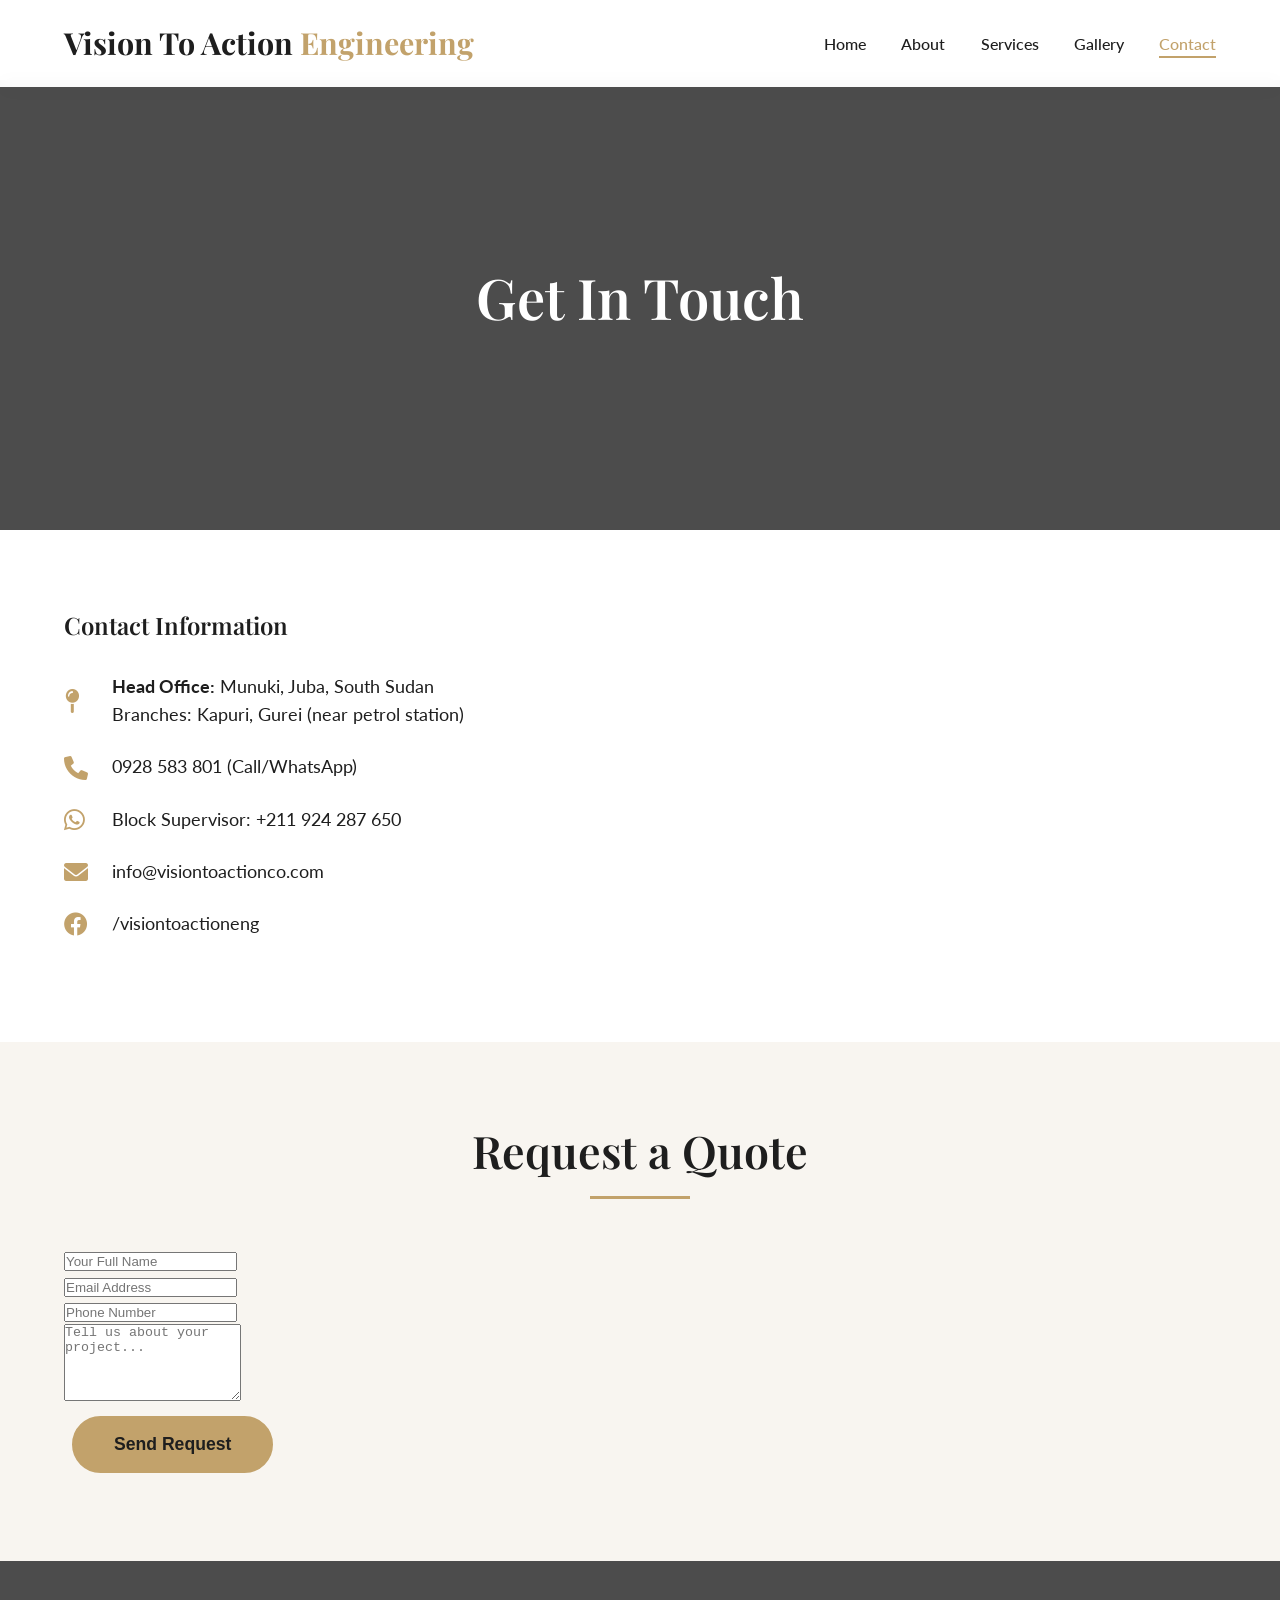
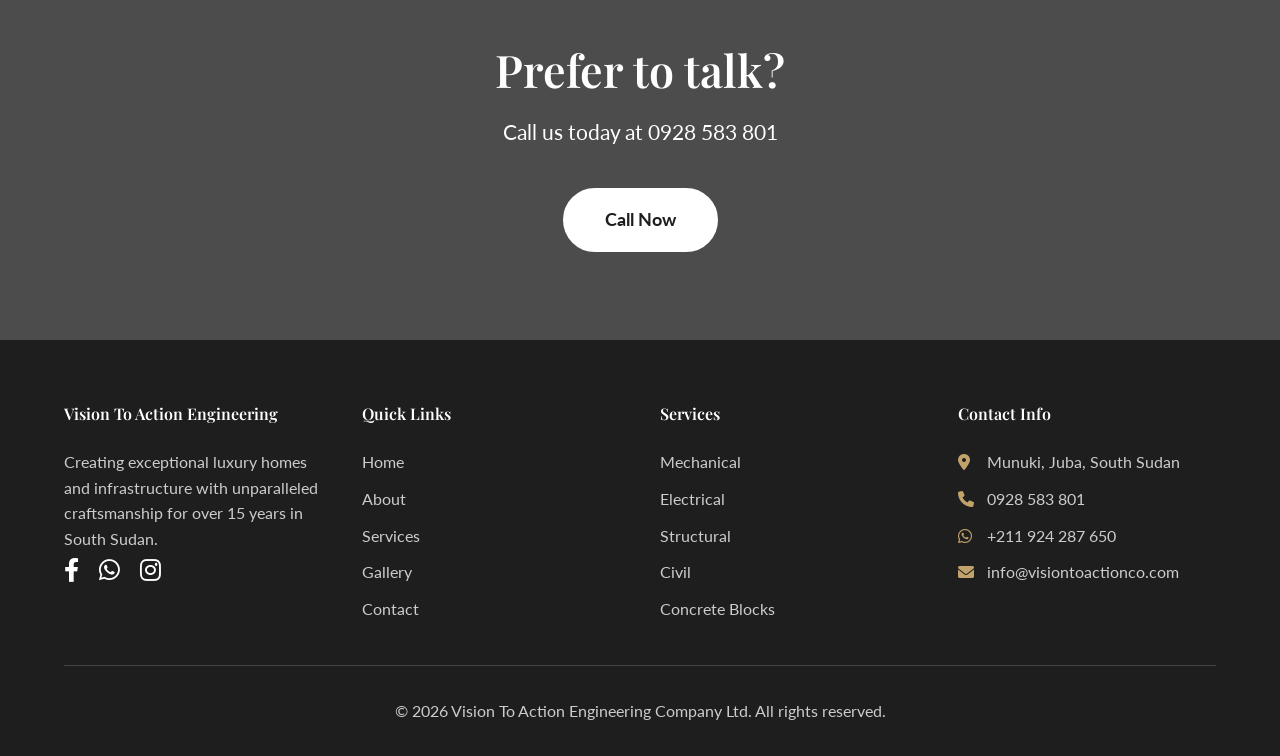
<file: contact.html>
<!DOCTYPE html>
<html lang="en">
<head>
  <meta charset="UTF-8">
  <meta name="viewport" content="width=device-width, initial-scale=1.0">
  <title>Contact Us | Vision To Action Engineering</title>
  <link rel="stylesheet" href="style.css">
  <link href="https://fonts.googleapis.com/css2?family=Lato:wght@300;400;700;900&family=Playfair+Display:wght@400;600;700&display=swap" rel="stylesheet">
  <link rel="stylesheet" href="https://cdnjs.cloudflare.com/ajax/libs/font-awesome/6.0.0-beta3/css/all.min.css">
</head>
<body>
  <header>
    <div class="container nav-container">
      <a href="index.html" class="logo">Vision To Action <span>Engineering</span></a>
      <div class="menu-toggle"><i class="fas fa-bars"></i></div>
      <nav>
        <ul>
          <li><a href="index.html">Home</a></li>
          <li><a href="about.html">About</a></li>
          <li><a href="services.html">Services</a></li>
          <li><a href="gallery.html">Gallery</a></li>
          <li><a href="contact.html" class="active">Contact</a></li>
        </ul>
      </nav>
    </div>
  </header>

  <section class="page-hero" style="background-image: linear-gradient(rgba(0,0,0,0.7), rgba(0,0,0,0.7)), url('https://images.unsplash.com/photo-1487958449943-2429e8be8625?ixlib=rb-4.0.3&auto=format&fit=crop&w=1950&q=80');">
    <div class="container">
      <h1>Get In Touch</h1>
    </div>
  </section>

  <main>
    <!-- Contact Info & Map -->
    <section class="section">
      <div class="container">
        <div class="contact-grid">
          <div class="contact-info">
            <h2>Contact Information</h2>
            <div class="info-row"><i class="fas fa-map-pin"></i> <span><strong>Head Office:</strong> Munuki, Juba, South Sudan<br>Branches: Kapuri, Gurei (near petrol station)</span></div>
            <div class="info-row"><i class="fas fa-phone"></i> <span>0928 583 801 (Call/WhatsApp)</span></div>
            <div class="info-row"><i class="fab fa-whatsapp"></i> <span>Block Supervisor: +211 924 287 650</span></div>
            <div class="info-row"><i class="fas fa-envelope"></i> <span>info@visiontoactionco.com</span></div>
            <div class="info-row"><i class="fab fa-facebook"></i> <span>/visiontoactioneng</span></div>
          </div>
          <div class="map">
            <iframe src="https://www.google.com/maps/embed?pb=!1m18!1m12!1m3!1d3989.174319453162!2d31.586728!3d4.844520!2m3!1f0!2f0!3f0!3m2!1i1024!2i768!4f13.1!3m3!1m2!1s0x0%3A0x0!2zNMKwNTAnNDAuMiJOIDMxwrAzNScxMi4yIkU!5e0!3m2!1sen!2sus!4v1686755532123!5m2!1sen!2sus" width="100%" height="300" style="border:0; border-radius: 24px;" allowfullscreen="" loading="lazy"></iframe>
          </div>
        </div>
      </div>
    </section>

    <!-- Quote Form Section -->
    <section class="section bg-beige">
      <div class="container">
        <h2 class="section-title">Request a Quote</h2>
        <div class="form-container">
          <form id="quoteForm">
            <div class="form-group">
              <input type="text" placeholder="Your Full Name" required>
            </div>
            <div class="form-group">
              <input type="email" placeholder="Email Address" required>
            </div>
            <div class="form-group">
              <input type="tel" placeholder="Phone Number">
            </div>
            <div class="form-group">
              <textarea placeholder="Tell us about your project..." rows="5" required></textarea>
            </div>
            <button type="submit" class="btn">Send Request</button>
          </form>
        </div>
      </div>
    </section>

    <!-- Call to Action -->
    <section class="cta-section">
      <div class="container">
        <h2>Prefer to talk?</h2>
        <p>Call us today at 0928 583 801</p>
        <a href="tel:0928583801" class="btn btn-light">Call Now</a>
      </div>
    </section>
  </main>

  <footer>
    <!-- same footer as before -->
    <div class="container">
      <div class="footer-grid">
        <div class="footer-col">
          <h4>Vision To Action Engineering</h4>
          <p>Creating exceptional luxury homes and infrastructure with unparalleled craftsmanship for over 15 years in South Sudan.</p>
          <div class="social">
            <a href="#"><i class="fab fa-facebook-f"></i></a>
            <a href="#"><i class="fab fa-whatsapp"></i></a>
            <a href="#"><i class="fab fa-instagram"></i></a>
          </div>
        </div>
        <div class="footer-col">
          <h4>Quick Links</h4>
          <ul>
            <li><a href="index.html">Home</a></li>
            <li><a href="about.html">About</a></li>
            <li><a href="services.html">Services</a></li>
            <li><a href="gallery.html">Gallery</a></li>
            <li><a href="contact.html">Contact</a></li>
          </ul>
        </div>
        <div class="footer-col">
          <h4>Services</h4>
          <ul>
            <li><a href="services.html">Mechanical</a></li>
            <li><a href="services.html">Electrical</a></li>
            <li><a href="services.html">Structural</a></li>
            <li><a href="services.html">Civil</a></li>
            <li><a href="services.html">Concrete Blocks</a></li>
          </ul>
        </div>
        <div class="footer-col">
          <h4>Contact Info</h4>
          <ul class="contact-info">
            <li><i class="fas fa-map-marker-alt"></i> Munuki, Juba, South Sudan</li>
            <li><i class="fas fa-phone"></i> 0928 583 801</li>
            <li><i class="fab fa-whatsapp"></i> +211 924 287 650</li>
            <li><i class="fas fa-envelope"></i> info@visiontoactionco.com</li>
          </ul>
        </div>
      </div>
      <div class="footer-bottom">
        <p>&copy; 2026 Vision To Action Engineering Company Ltd. All rights reserved.</p>
      </div>
    </div>
  </footer>

  <script src="script.js"></script>
</body>
</html>
</file>
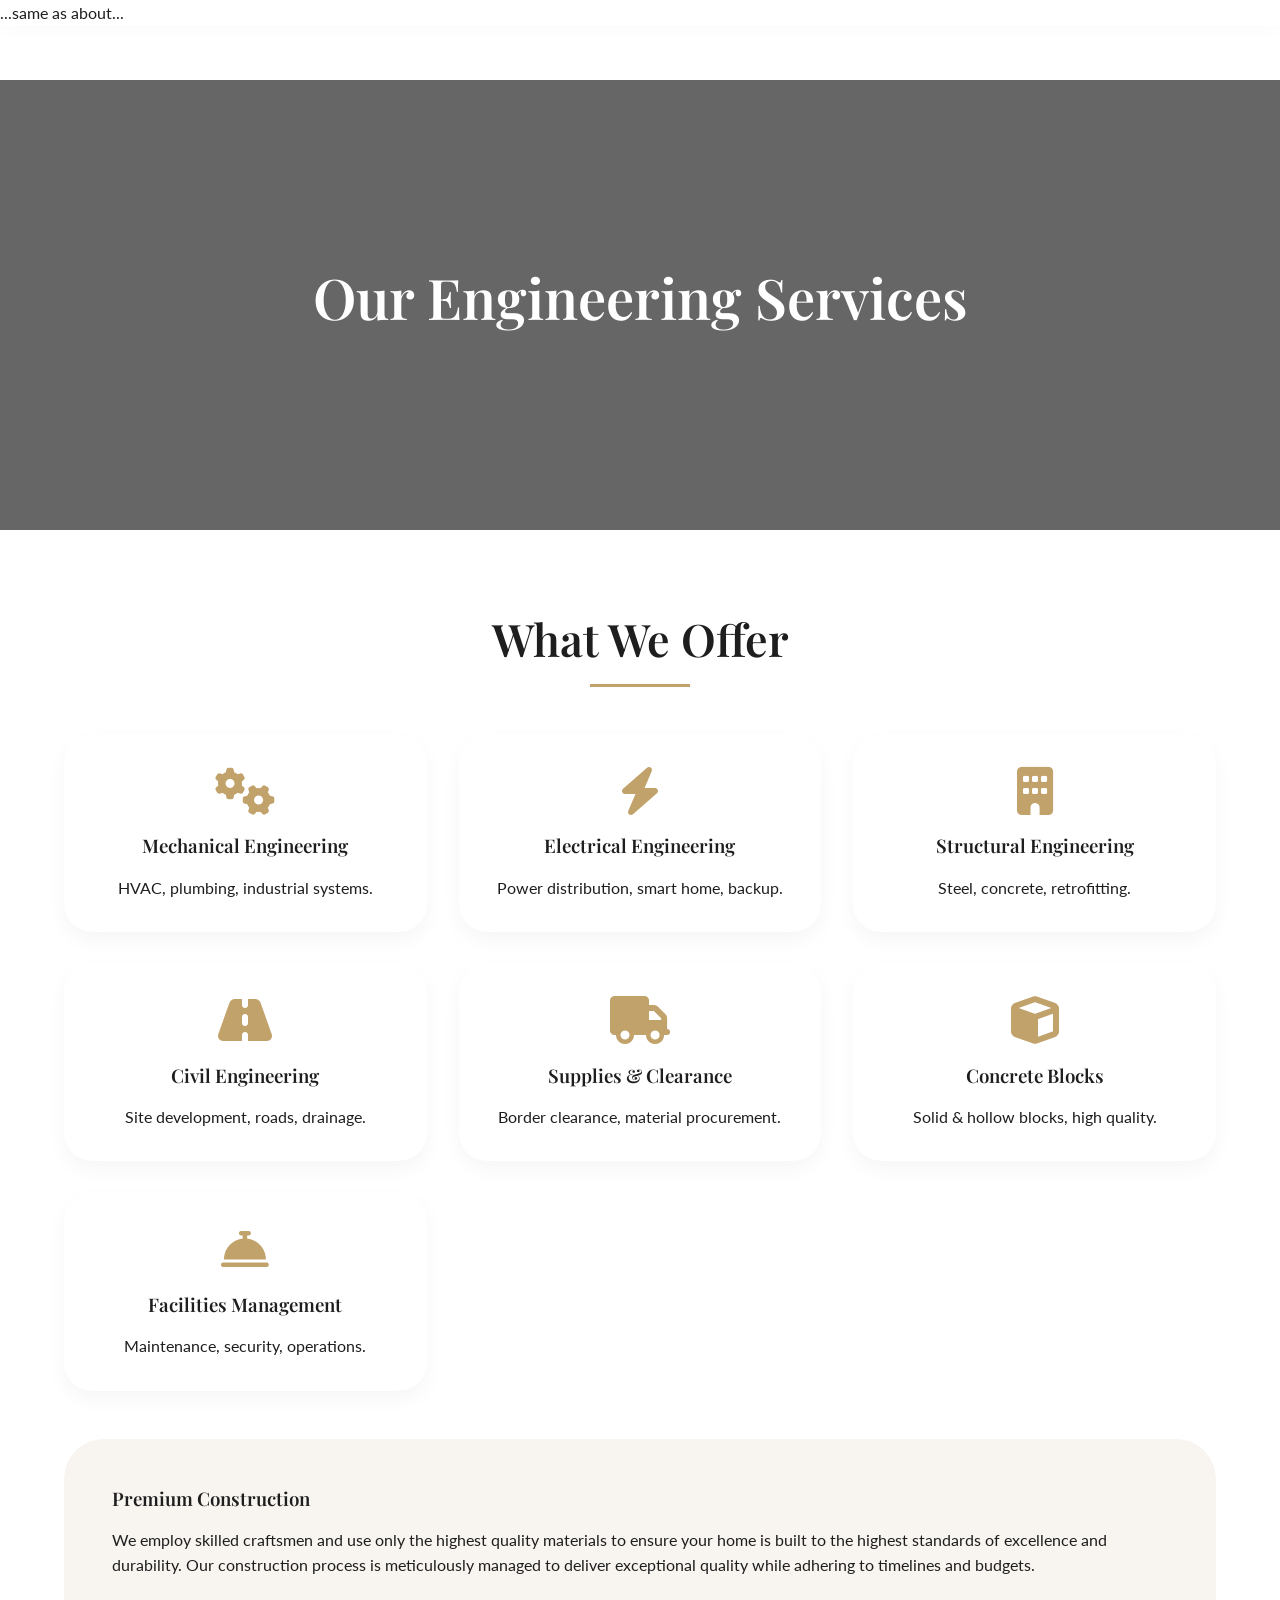
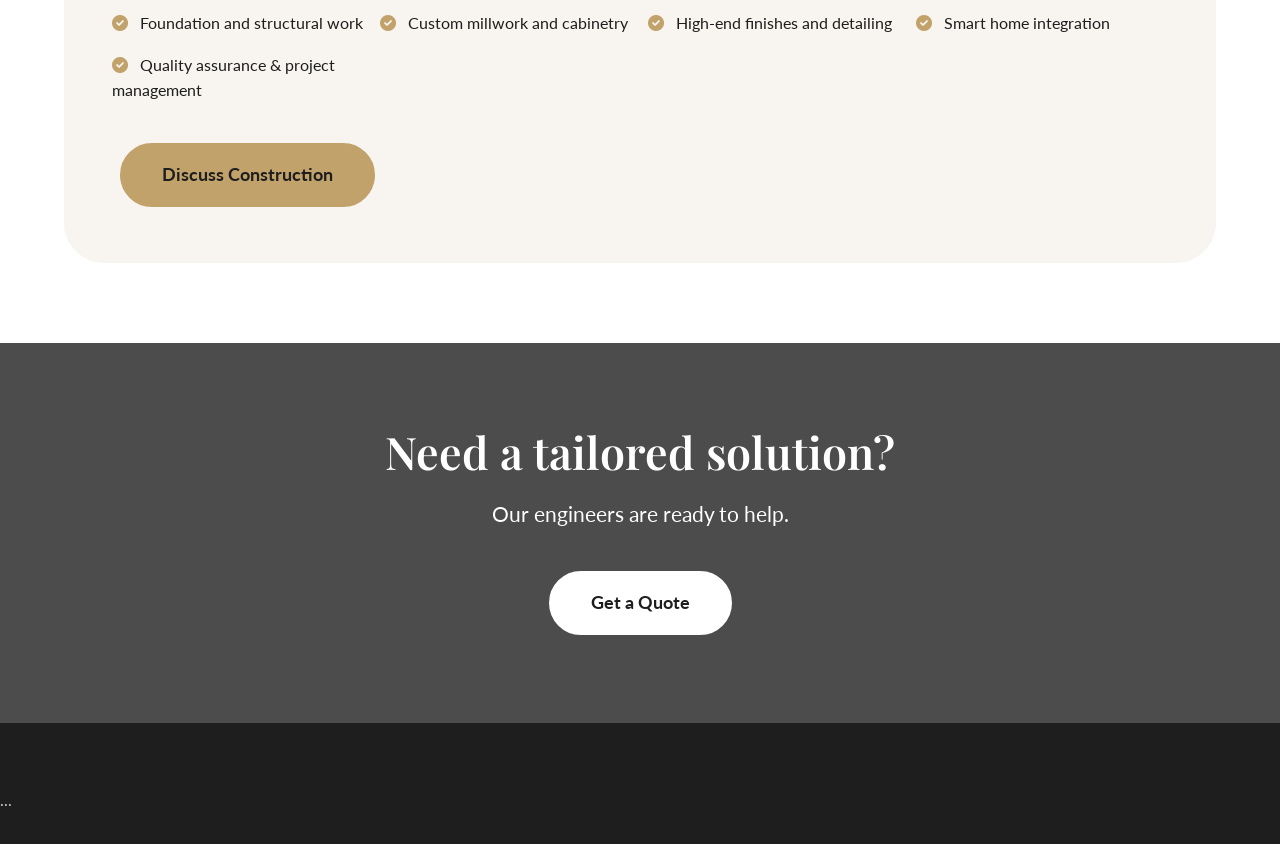
<file: services.html>
<!-- services.html -->
<!DOCTYPE html>
<html lang="en">
<head>
  <meta charset="UTF-8">
  <meta name="viewport" content="width=device-width, initial-scale=1.0">
  <title>Services | Vision To Action</title>
  <link rel="stylesheet" href="style.css">
  <link href="https://fonts.googleapis.com/css2?family=Lato:wght@300;400;700;900&family=Playfair+Display:wght@400;600;700&display=swap" rel="stylesheet">
  <link rel="stylesheet" href="https://cdnjs.cloudflare.com/ajax/libs/font-awesome/6.0.0-beta3/css/all.min.css">
</head>
<body>
  <header>...same as about...</header>

  <section class="page-hero" style="background-image: linear-gradient(rgba(0,0,0,0.6), rgba(0,0,0,0.6)), url('https://images.unsplash.com/photo-1504917595217-d4dc5ebe6122?ixlib=rb-4.0.3&auto=format&fit=crop&w=1950&q=80');">
    <div class="container">
      <h1>Our Engineering Services</h1>
    </div>
  </section>

  <main>
    <section class="section">
      <div class="container">
        <h2 class="section-title">What We Offer</h2>
        <div class="services-grid-full">
          <!-- 7 service cards -->
          <div class="service-card"><i class="fas fa-cogs"></i><h3>Mechanical Engineering</h3><p>HVAC, plumbing, industrial systems.</p></div>
          <div class="service-card"><i class="fas fa-bolt"></i><h3>Electrical Engineering</h3><p>Power distribution, smart home, backup.</p></div>
          <div class="service-card"><i class="fas fa-building"></i><h3>Structural Engineering</h3><p>Steel, concrete, retrofitting.</p></div>
          <div class="service-card"><i class="fas fa-road"></i><h3>Civil Engineering</h3><p>Site development, roads, drainage.</p></div>
          <div class="service-card"><i class="fas fa-truck"></i><h3>Supplies & Clearance</h3><p>Border clearance, material procurement.</p></div>
          <div class="service-card"><i class="fas fa-cube"></i><h3>Concrete Blocks</h3><p>Solid & hollow blocks, high quality.</p></div>
          <div class="service-card"><i class="fas fa-concierge-bell"></i><h3>Facilities Management</h3><p>Maintenance, security, operations.</p></div>
        </div>
        <!-- Premium construction extra -->
        <div class="premium-showcase">
          <h3>Premium Construction</h3>
          <p>We employ skilled craftsmen and use only the highest quality materials to ensure your home is built to the highest standards of excellence and durability. Our construction process is meticulously managed to deliver exceptional quality while adhering to timelines and budgets.</p>
          <ul class="premium-list">
            <li><i class="fas fa-check-circle"></i> Foundation and structural work</li>
            <li><i class="fas fa-check-circle"></i> Custom millwork and cabinetry</li>
            <li><i class="fas fa-check-circle"></i> High-end finishes and detailing</li>
            <li><i class="fas fa-check-circle"></i> Smart home integration</li>
            <li><i class="fas fa-check-circle"></i> Quality assurance & project management</li>
          </ul>
          <a href="contact.html" class="btn">Discuss Construction</a>
        </div>
      </div>
    </section>

    <section class="cta-section">
      <div class="container">
        <h2>Need a tailored solution?</h2>
        <p>Our engineers are ready to help.</p>
        <a href="contact.html" class="btn btn-light">Get a Quote</a>
      </div>
    </section>
  </main>

  <footer>...</footer>
  <script src="script.js"></script>
</body>
</html>
</file>
<file: style.css>
/* style.css */
:root {
  --charcoal: #1e1e1e;
  --gold: #c2a26b;
  --white: #ffffff;
  --beige: #f8f5f0;
  --light-gray: #f1efec;
  --transition: all 0.3s ease;
}

* {
  margin: 0;
  padding: 0;
  box-sizing: border-box;
}

body {
  font-family: 'Lato', sans-serif;
  color: var(--charcoal);
  background-color: var(--white);
  line-height: 1.6;
  overflow-x: hidden;
}

h1, h2, h3, h4 {
  font-family: 'Playfair Display', serif;
  font-weight: 600;
  line-height: 1.3;
  margin-bottom: 1rem;
}

.container {
  width: 90%;
  max-width: 1280px;
  margin: 0 auto;
}

/* Header */
header {
  position: fixed;
  top: 0;
  left: 0;
  width: 100%;
  background-color: rgba(255,255,255,0.96);
  backdrop-filter: blur(8px);
  box-shadow: 0 4px 20px rgba(0,0,0,0.02);
  z-index: 1000;
}

.nav-container {
  display: flex;
  justify-content: space-between;
  align-items: center;
  padding: 1.2rem 0;
}

.logo {
  font-family: 'Playfair Display', serif;
  font-size: 1.9rem;
  font-weight: 700;
  color: var(--charcoal);
  text-decoration: none;
}
.logo span {
  color: var(--gold);
}

nav ul {
  display: flex;
  list-style: none;
  gap: 2.2rem;
}
nav ul li a {
  text-decoration: none;
  color: var(--charcoal);
  font-weight: 500;
  transition: var(--transition);
  position: relative;
}
nav ul li a:hover,
nav ul li a.active {
  color: var(--gold);
}
nav ul li a::after {
  content: '';
  position: absolute;
  bottom: -5px;
  left: 0;
  width: 0;
  height: 2px;
  background: var(--gold);
  transition: var(--transition);
}
nav ul li a:hover::after,
nav ul li a.active::after {
  width: 100%;
}

.menu-toggle {
  display: none;
  font-size: 1.8rem;
  cursor: pointer;
}

/* Hero */
.hero-full {
  height: 100vh;
  background: linear-gradient(rgba(0,0,0,0.6), rgba(0,0,0,0.6)), url('https://images.unsplash.com/photo-1487958449943-2429e8be8625?ixlib=rb-4.0.3&auto=format&fit=crop&w=1950&q=80') center/cover no-repeat fixed;
  display: flex;
  align-items: center;
  text-align: center;
  color: white;
}
.hero-content {
  max-width: 1000px;
  margin: 0 auto;
  padding: 2rem;
}
.hero-content h1 {
  font-size: 4.2rem;
  text-shadow: 2px 2px 12px rgba(0,0,0,0.4);
}
.typed-text {
  font-size: 2.1rem;
  font-weight: 300;
  margin-bottom: 2.5rem;
  min-height: 4.5rem;
}
.typed-text span {
  font-weight: 600;
  color: var(--gold);
  border-right: 3px solid var(--gold);
  padding-right: 6px;
}

.btn {
  display: inline-block;
  background: var(--gold);
  color: var(--charcoal);
  font-weight: 700;
  padding: 1rem 2.5rem;
  border-radius: 50px;
  text-decoration: none;
  transition: var(--transition);
  border: 2px solid var(--gold);
  margin: 0.5rem;
  font-size: 1.1rem;
}
.btn-outline {
  background: transparent;
  color: white;
  border-color: white;
}
.btn-outline:hover {
  background: white;
  color: var(--charcoal);
}
.btn:hover {
  background: transparent;
  color: var(--gold);
  border-color: var(--gold);
}
.btn-light {
  background: var(--white);
  color: var(--charcoal);
  border-color: var(--white);
}
.btn-light:hover {
  background: transparent;
  color: var(--white);
}

/* Page Hero (half) */
.page-hero {
  height: 50vh;
  min-height: 350px;
  background-size: cover;
  background-position: center;
  display: flex;
  align-items: center;
  justify-content: center;
  text-align: center;
  color: white;
  margin-top: 80px;
}
.page-hero h1 {
  font-size: 3.5rem;
}

/* Sections */
.section {
  padding: 5rem 0;
}
.bg-beige {
  background-color: var(--beige);
}
.section-title {
  text-align: center;
  font-size: 2.8rem;
  margin-bottom: 3rem;
  position: relative;
}
.section-title:after {
  content: '';
  display: block;
  width: 100px;
  height: 3px;
  background: var(--gold);
  margin: 1rem auto 0;
}
.section-title-left {
  font-size: 2.5rem;
  margin-bottom: 1.5rem;
  position: relative;
}
.section-title-left:after {
  content: '';
  display: block;
  width: 70px;
  height: 3px;
  background: var(--gold);
  margin-top: 0.8rem;
}

.text-center {
  text-align: center;
}

/* Grids */
.grid-2 {
  display: grid;
  grid-template-columns: 1fr 1fr;
  gap: 3rem;
  align-items: center;
}
.grid-3 {
  display: grid;
  grid-template-columns: repeat(auto-fit, minmax(250px, 1fr));
  gap: 2rem;
}

.rounded-image {
  width: 100%;
  border-radius: 30px;
  box-shadow: 0 20px 35px rgba(0,0,0,0.1);
}

/* Why cards */
.why-card {
  text-align: center;
  padding: 2rem;
  background: white;
  border-radius: 24px;
  box-shadow: 0 8px 20px rgba(0,0,0,0.04);
}
.why-card i {
  font-size: 3rem;
  color: var(--gold);
  margin-bottom: 1rem;
}

/* Services grid */
.services-grid, .services-grid-full {
  display: grid;
  grid-template-columns: repeat(auto-fit, minmax(280px, 1fr));
  gap: 2rem;
  margin-bottom: 3rem;
}
.service-card {
  background: white;
  padding: 2rem;
  border-radius: 28px;
  box-shadow: 0 8px 20px rgba(0,0,0,0.04);
  text-align: center;
  transition: var(--transition);
}
.service-card:hover {
  transform: translateY(-8px);
  box-shadow: 0 15px 35px rgba(0,0,0,0.08);
}
.service-icon, .service-card i {
  font-size: 3rem;
  color: var(--gold);
  margin-bottom: 1.2rem;
}

.premium-showcase {
  background: var(--beige);
  border-radius: 40px;
  padding: 3rem;
  margin-top: 3rem;
}
.premium-list {
  display: grid;
  grid-template-columns: repeat(auto-fit, minmax(220px, 1fr));
  gap: 1rem;
  margin: 2rem 0;
  list-style: none;
}
.premium-list li i {
  color: var(--gold);
  margin-right: 0.5rem;
}

/* Gallery */
.gallery-grid {
  display: grid;
  grid-template-columns: repeat(3, 1fr);
  gap: 1.5rem;
  margin-bottom: 2rem;
}
.gallery-grid-full {
  display: grid;
  grid-template-columns: repeat(auto-fit, minmax(280px, 1fr));
  gap: 1.5rem;
}
.gallery-grid img, .gallery-grid-full img {
  width: 100%;
  height: 260px;
  object-fit: cover;
  border-radius: 24px;
  transition: 0.4s;
}
.gallery-grid img:hover, .gallery-grid-full img:hover {
  transform: scale(1.03);
  box-shadow: 0 20px 30px rgba(0,0,0,0.1);
}

/* CTA section */
.cta-section {
  background: linear-gradient(rgba(0,0,0,0.7), rgba(0,0,0,0.7)), url('https://images.unsplash.com/photo-1487958449943-2429e8be8625?ixlib=rb-4.0.3&auto=format&fit=crop&w=1950&q=80') center/cover no-repeat fixed;
  color: white;
  text-align: center;
  padding: 5rem 0;
}
.cta-section h2 {
  font-size: 2.8rem;
}
.cta-section p {
  font-size: 1.3rem;
  margin-bottom: 2rem;
}

/* About page extras */
.mission-card, .vision-card {
  background: white;
  padding: 2.5rem;
  border-radius: 30px;
  text-align: center;
  box-shadow: var(--shadow-sm);
}
.mission-card i, .vision-card i {
  font-size: 3rem;
  color: var(--gold);
  margin-bottom: 1rem;
}
.values-list {
  list-style: none;
}
.values-list li {
  margin-bottom: 1rem;
  font-size: 1.2rem;
}
.values-list i {
  color: var(--gold);
  margin-right: 0.8rem;
}

/* Contact */
.contact-grid {
  display: grid;
  grid-template-columns: 1fr 1fr;
  gap: 3rem;
}
.contact-info h2 {
  margin-bottom: 2rem;
}
.info-row {
  display: flex;
  align-items: center;
  gap: 1rem;
  margin-bottom: 1.5rem;
  font-size: 1.1rem;
}
.info-row i {
  font-size: 1.5rem;
  color: var(--gold);
  width: 2rem;
}

/* Footer */
footer {
  background: var(--charcoal);
  color: #ccc;
  padding: 4rem 0 2rem;
}
.footer-grid {
  display: grid;
  grid-template-columns: repeat(auto-fit, minmax(200px, 1fr));
  gap: 2.5rem;
  margin-bottom: 2rem;
}
.footer-col h4 {
  color: white;
  margin-bottom: 1.5rem;
}
.footer-col ul {
  list-style: none;
}
.footer-col ul li {
  margin-bottom: 0.7rem;
}
.footer-col ul li a {
  color: #ccc;
  text-decoration: none;
}
.footer-col ul li a:hover {
  color: var(--gold);
}
.contact-info li i {
  width: 25px;
  color: var(--gold);
}
.social a {
  color: white;
  font-size: 1.5rem;
  margin-right: 1rem;
  transition: var(--transition);
}
.social a:hover {
  color: var(--gold);
}
.footer-bottom {
  text-align: center;
  padding-top: 2rem;
  border-top: 1px solid #444;
}

/* Responsive */
@media (max-width: 900px) {
  .menu-toggle {
    display: block;
  }
  nav ul {
    display: none;
    flex-direction: column;
    background: white;
    position: absolute;
    top: 80px;
    left: 0;
    width: 100%;
    padding: 2rem;
    box-shadow: 0 20px 30px rgba(0,0,0,0.1);
    gap: 1.5rem;
  }
  nav ul.show {
    display: flex;
  }
  .hero-content h1 {
    font-size: 3rem;
  }
  .typed-text {
    font-size: 1.5rem;
  }
  .grid-2, .contact-grid {
    grid-template-columns: 1fr;
  }
  .gallery-grid {
    grid-template-columns: repeat(2, 1fr);
  }
}
@media (max-width: 600px) {
  .hero-content h1 {
    font-size: 2.4rem;
  }
  .gallery-grid {
    grid-template-columns: 1fr;
  }
}
</file>
